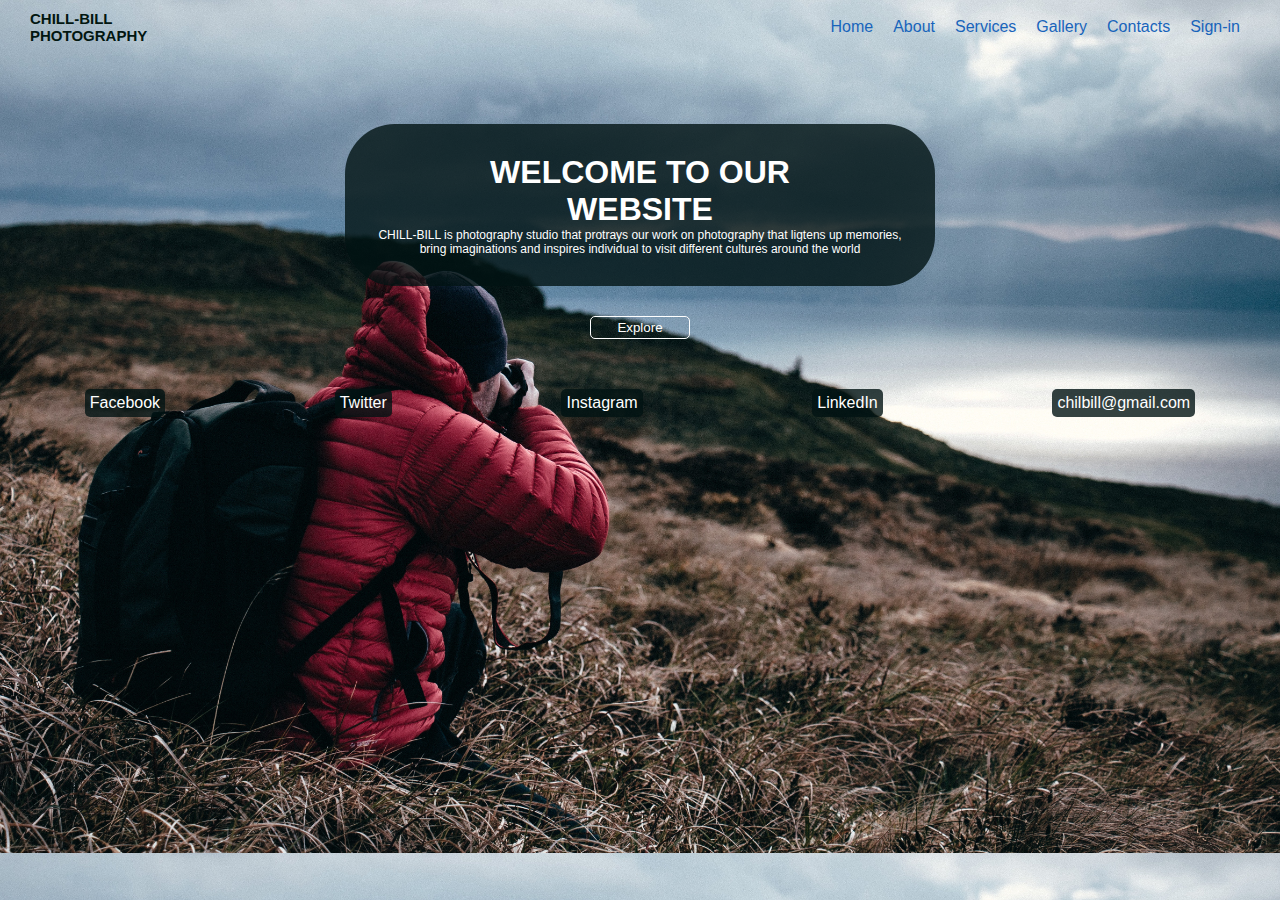
<file: index.html>
<!DOCTYPE html>
<html lang="en">
<head>
    <meta charset="UTF-8">
    <meta http-equiv="X-UA-Compatible" content="IE=edge">
    <meta name="viewport" content="width=device-width, initial-scale=1.0">
    <title>Photography Website</title>
    <link rel="stylesheet" href="styles/index.css">
</head>
<body>
    <header class="header">
        <div id="logo">
            <h1>CHILL-BILL <br> PHOTOGRAPHY</h1>
        </div>
        <nav>
            <ul>
                <li><a href="index.html">Home</a></li>
                <li><a href="about.html">About</a></li>
                <li><a href="services.html">Services</a></li>
                <li><a href="gallery.html">Gallery</a></li>
                <li><a href="contacts.html">Contacts</a></li>
                <li><a href="signIn.html">Sign-in</a></li>
            </ul> 
        </nav>
    </header>
    <div class="container">
        <div class="paragraph">
        <h1>WELCOME TO OUR <br> WEBSITE</h1>
        <p>CHILL-BILL is photography studio that protrays our work on photography that ligtens up memories, bring imaginations and inspires individual to visit different cultures around the world</p>
        </div>
        <div>
            <button class="button"><a href="signIn.html">Explore</a></button>
        </div>
    </div>
    <div class="socialMedia">
        <a href="http://">Facebook</a>
        <a href="http://">Twitter</a>
        <a href="http://">Instagram</a>
        <a href="http://">LinkedIn</a>
        <a href="mailto:">chilbill@gmail.com</a>
    </div>
</body>
</html>
</file>
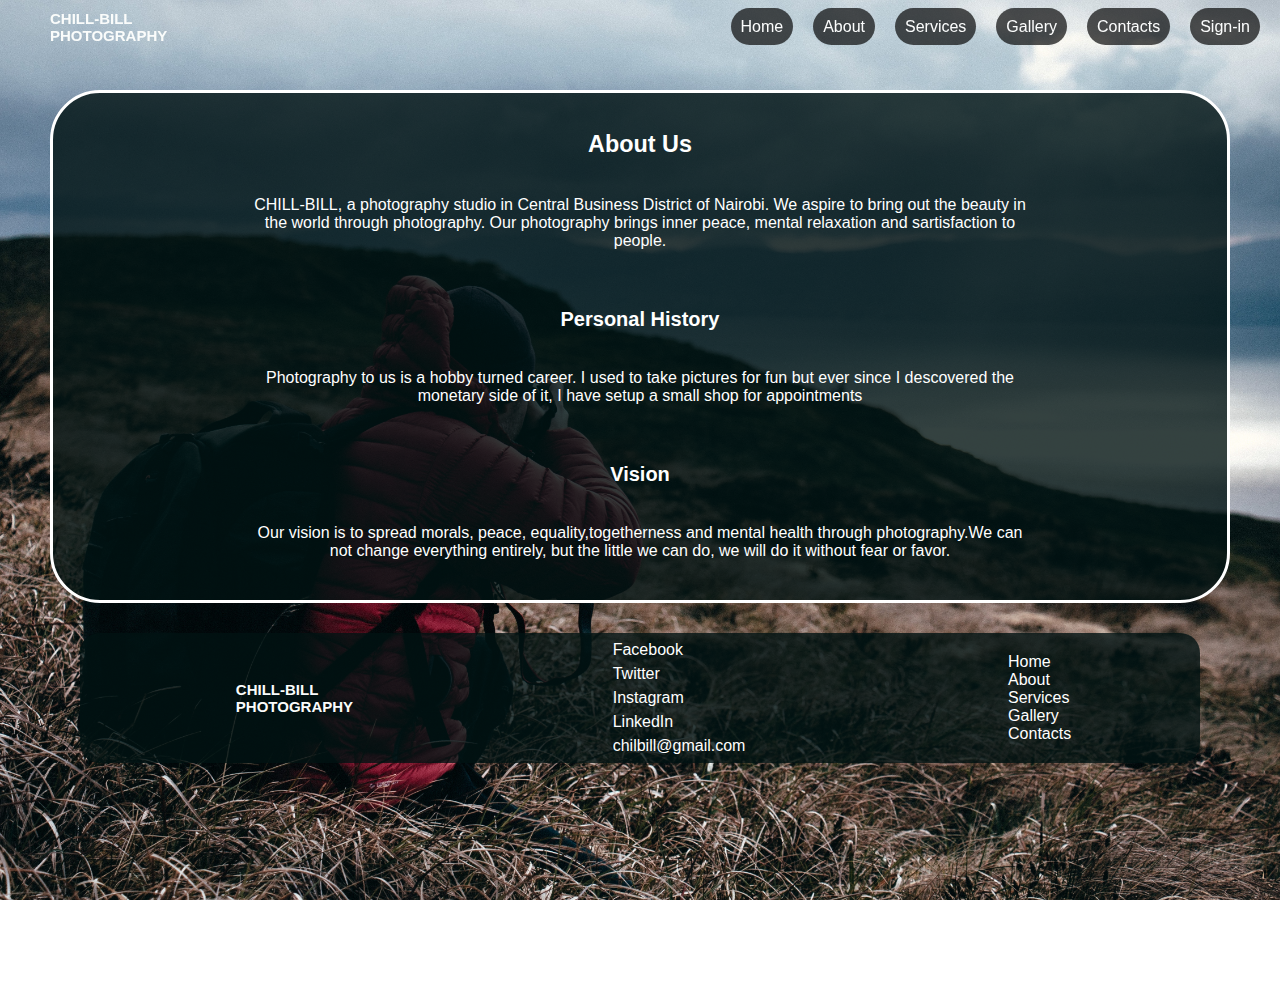
<file: about.html>
<!DOCTYPE html>
<html lang="en">
<head>
    <meta charset="UTF-8">
    <meta http-equiv="X-UA-Compatible" content="IE=edge">
    <meta name="viewport" content="width=device-width, initial-scale=1.0">
    <title>About</title>
    <link rel="stylesheet" href="styles/about.css">
    <style>
        
    </style>
</head>
<body  class="background">
    <div class="main-container">
        <header class="header">
            <div id="logo">
                <h1>CHILL-BILL <br> PHOTOGRAPHY</h1>
            </div>
            <nav>
                <ul>
                    <li><a href="index.html">Home</a></li>
                    <li><a href="about.html">About</a></li>
                    <li><a href="services.html">Services</a></li>
                    <li><a href="gallery.html">Gallery</a></li>
                    <li><a href="contacts.html">Contacts</a></li>
                    <li><a href="signIn.html">Sign-in</a></li>
                </ul>
            </nav>
        </header>
        <div class="container">
            <div class="aboutUs">
                <div class="about">
                    <h3>About Us</h3>
                </div>
                <div class="paragraph">
                    <p>CHILL-BILL, a photography studio in Central Business District of Nairobi. We aspire to bring out the beauty in the world through photography. Our photography brings inner peace, mental relaxation and sartisfaction to people. </p>
                </div>
            </div>
            <div class="aboutUs">
                <h3 class="about">Personal History</h3>
                <p class="paragraph">Photography to us is a hobby turned career. I used to take pictures for fun but ever since I descovered the monetary side of it, I have setup a small shop for appointments</p>
            </div>
            <div class="aboutUs">
                <h3 class="about">Vision</h3>
                <p class="paragraph">Our vision is to spread morals, peace, equality,togetherness and mental health through photography.We can not change everything entirely, but the little we can do, we will do it without fear or favor.</p>
            </div>
        </div>
        
        <footer class="footer">
            <div id="logo">
                <h1>CHILL-BILL <br> PHOTOGRAPHY</h1>
            </div>
            <!--this contains social media links-->
            <div class="socialMedia">
                <a href="http://">Facebook</a>
                <a href="http://">Twitter</a>
                <a href="http://">Instagram</a>
                <a href="http://">LinkedIn</a>
                <a href="mailto:">chilbill@gmail.com</a>
            </div>
            <div>
                <ul>
                    <li><a href="index.html">Home</a></li>
                    <li><a href="about.html">About</a></li>
                    <li><a href="services.html">Services</a></li>
                    <li><a href="gallery.html">Gallery</a></li>
                    <li><a href="contacts.html">Contacts</a></li>
                </ul>
            </div>
        </footer>
        
    </div>
   

</body>
</html>
</file>
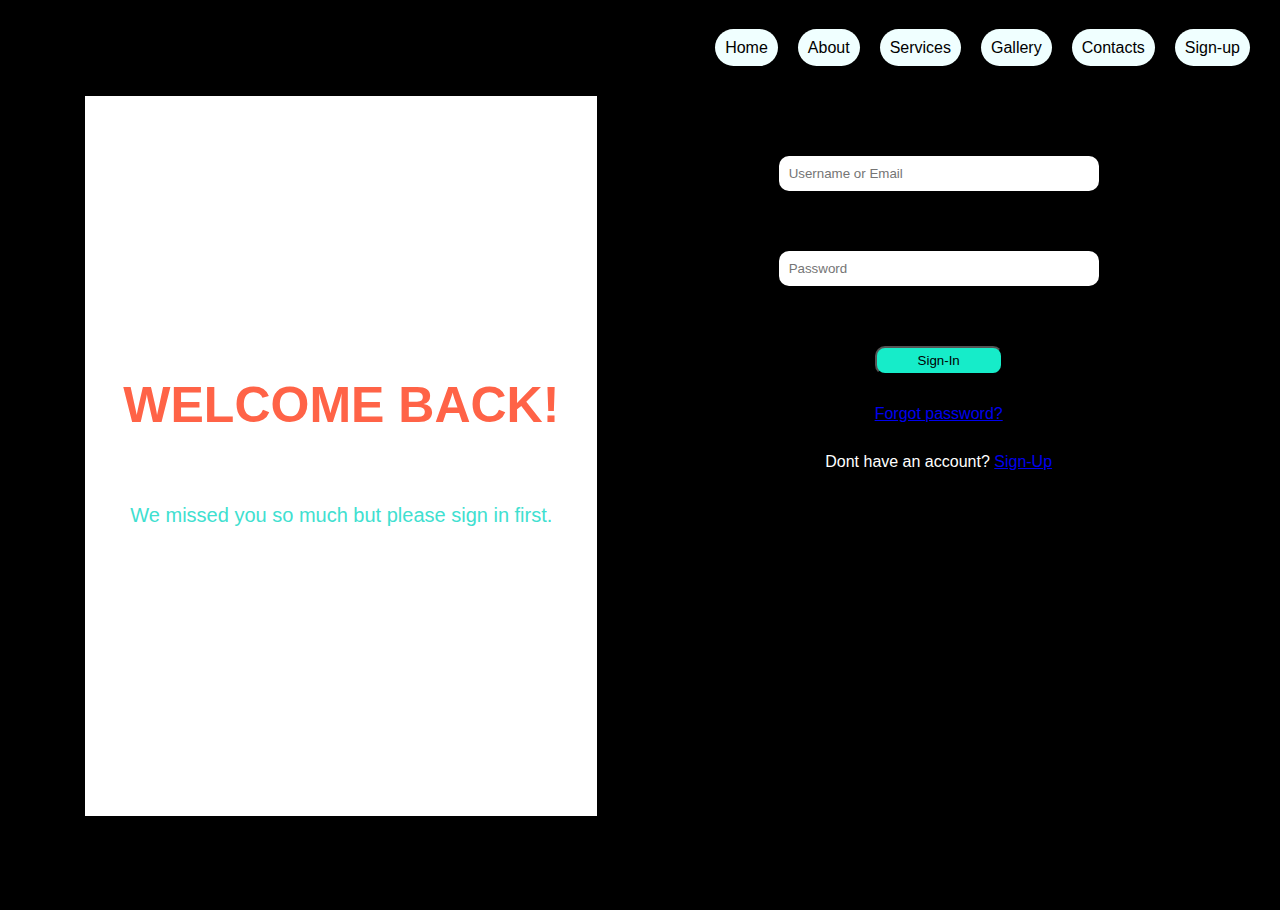
<file: signIn.html>
<!DOCTYPE html>
<html lang="en">
<head>
    <meta charset="UTF-8">
    <meta http-equiv="X-UA-Compatible" content="IE=edge">
    <meta name="viewport" content="width=device-width, initial-scale=1.0">
    <title>Contact Us</title>
    <link rel="stylesheet" href="styles/signIn.css">
</head>
<body class="background">
    <header class="header">
        <div id="logo">
            <h1>CHILL-BILL <br> PHOTOGRAPHY</h1>
        </div>
        <nav>
            <ul>
                <li><a href="index.html">Home</a></li>
                <li><a href="about.html">About</a></li>
                <li><a href="services.html">Services</a></li>
                <li><a href="gallery.html">Gallery</a></li>
                <li><a href="contacts.html">Contacts</a></li>
                <li><a href="signUp.html">Sign-up</a></li>
            </ul>
        </nav>
    </header>
    <div class="mainContainer">
        <div class="heading">
            <h2>WELCOME BACK!</h2>
            <p> We missed you so much but please sign in first.</P>
        </div>
        <div class="signIn">
            <div class="form">
                <form>
                    <input type="text" name="" required="required" placeholder="Username or Email">
                    <input type="text" name=""
                    required="required" placeholder="Password">
                    <button type="submit">Sign-In</button>
                </form>
            </div>
            <div class="forgot">
                <a href="#">Forgot password?</a>
            </div>
            <div class="signUp">
                <p>Dont have an account? <a href="signUp.html">Sign-Up</a></p>
            </div>
        </div>
    </div>
</file>
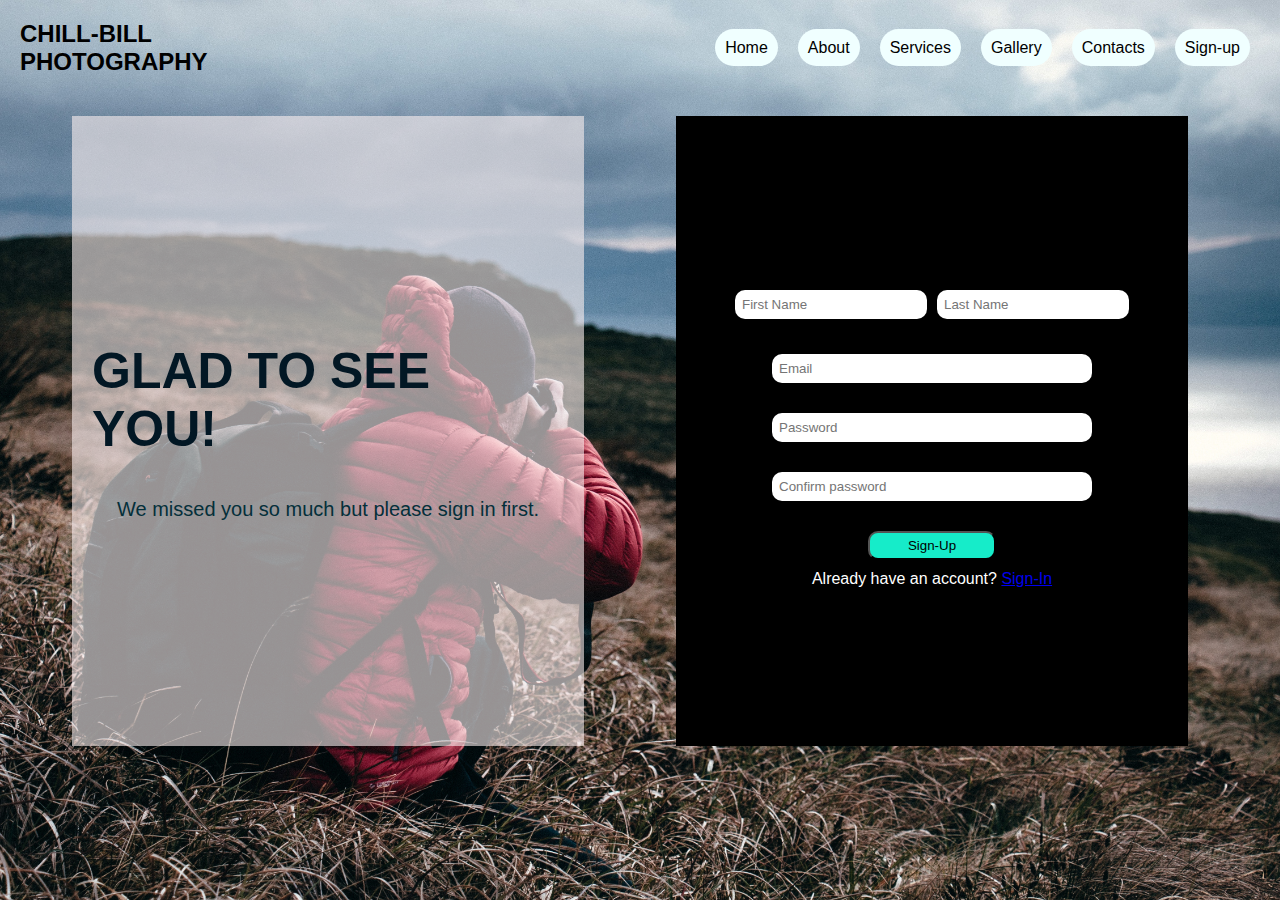
<file: signUp.html>
<!DOCTYPE html>
<html lang="en">
<head>
    <meta charset="UTF-8">
    <meta http-equiv="X-UA-Compatible" content="IE=edge">
    <meta name="viewport" content="width=device-width, initial-scale=1.0">
    <title>Contact Us</title>
    <link rel="stylesheet" href="styles/signUp.css">
</head>
<body class="background">
    <header class="header">
        <div id="logo">
            <h1>CHILL-BILL <br> PHOTOGRAPHY</h1>
        </div>
        <nav>
            <ul>
                <li><a href="index.html">Home</a></li>
                <li><a href="about.html">About</a></li>
                <li><a href="services.html">Services</a></li>
                <li><a href="gallery.html">Gallery</a></li>
                <li><a href="contacts.html">Contacts</a></li>
                <li><a href="signIn.html">Sign-up</a></li>
            </ul>
        </nav>
    </header>
    <div class="mainContainer">
        <div class="heading">
            <h2>GLAD TO SEE YOU!</h2>
            <p> We missed you so much but please sign in first.</P>
        </div>
        <div class="signUp">
            <div class="form">
                <form>
                    <div class="name">
                        <input type="text" name="" required="required" placeholder="First Name">
                        <input type="text" name="" required="required" placeholder="Last Name">
                    </div>
                    <div class="email">
                        <input type="email" name="" required="required" placeholder="Email">
                        <input type="text" name=""
                        required="required" placeholder="Password">
                        <input type="text" name=""
                        required="required" placeholder="Confirm password">
                    </div>
                    <div class="button">
                        <button type="submit">Sign-Up</button>
                    </div>
                    
                </form>
            </div>
            <div class="signIn">
                <p>Already have an account? <a href="signIn.html">Sign-In</a></p>
            </div>
        </div>
    </div>
</file>
<file: styles/index.css>
*{
    padding: 0;
    margin: 0;
    box-sizing: border-box;
}
body{
    background-image: url('/images/pexels.jpg');
    -webkit-background-size: cover;
    background-size: cover;
    font-family:'Segoe UI', Tahoma, Geneva, Verdana, sans-serif ;
}
.header{
    width: 100%;
    display: flex;
    justify-content: space-between;
    align-items: center;  
    margin-top: 10px;  
}
nav{
    padding-right: 30px;
}
#logo h1{
    font-family: Verdana, Geneva, Tahoma, sans-serif;
    padding-left: 30px;
    font-size: 15px;
    color: rgb(2, 22, 16);
}
nav ul{
    list-style: none;
    display: flex;
}
 li a{
    text-decoration:none;
    color: rgb(24, 100, 187);
    padding: 0px 10px;
}
li a:hover{
    color: black;
}
.container{
    display: flex;
    flex-direction: column;
    justify-content: center;
    align-items: center;
    margin: 10px;
    padding: 40px;
    
}

.paragraph{
    width: 50%;
    color: white;
    border-radius: 50px;
    background-color: rgba(1, 19, 19, 0.8);
    margin: 30px;
    padding: 30px;
    text-align: center;
}
.paragraph p{
    font-size: 12px;
}
.button{
    background: none;
    border: 1px white solid;
    border-radius: 5px;
    width: 100px;
    padding: 3px;
    font-family: 'Gill Sans', 'Gill Sans MT', Calibri, 'Trebuchet MS', sans-serif;
}
.button a{
    text-decoration: none;
    color: white;
}
.socialMedia{
    display: flex;
    justify-content: space-around;
}
.socialMedia a{
    text-decoration: none;
    color: white;
    background-color:rgba(1, 19, 19, 0.8) ;
    padding: 5px;
    border-radius: 5px;
}
@media all and (max-width:650px){
    body{
        background-color: black;
    }
    .header{
        display: flex;
        flex-direction: column;
        justify-content: center;
        align-items: center;
    }
    nav{
        padding: 5px;
    }
    .container{
        background-color: black;
    }
    .paragraph{
        width: 80%;
        padding: 30px;
        color: white;
        padding: 30px;
        text-align: center;
    }

}
</file>
<file: styles/about.css>
*{
    padding: 0;
    margin: 0;
    box-sizing: border-box;
}
.background{
    background-image: url('/images/pexels.jpg');
    height: 100vh;
    background-size: cover;
    background-repeat: no-repeat;
    background-attachment: fixed;
    backdrop-filter: blur;
}
body{
    font-family:'Segoe UI', Tahoma, Geneva, Verdana, sans-serif ;
}
.main-container{
    margin: 50px;
}

.header{
    position: fixed;
    top: 0;
    left: 0;
    width: 100%;
    display: flex;
    justify-content: space-between;
    align-items: center;
    
    margin-top: 10px;
    margin-left: 20px; 
    margin-right: 20px;
}
nav{
    padding-right: 30px;
    z-index: 120;
}
#logo h1{
    font-family: Verdana, Geneva, Tahoma, sans-serif;
    padding-left: 30px;
    font-size: 15px;
    color: rgb(250, 252, 251);
    z-index: 110;
}
nav ul{
    list-style: none;
    display: flex;
}
 .header li a{
    text-decoration:none;
    color: rgb(252, 253, 253);
    padding: 10px;
    margin: 
    10px;
    border-radius: 40px;
    background-color: rgb(8, 8, 8, 0.7); 
}
.header li a:hover{
    color: rgb(4, 250, 250);
}
.header li :active{
    color: rgb(176, 245, 17);
}
.container{
    background-color: rgba(1, 19, 19, 0.8);
    margin-top: 90px;
    border: solid white;
    border-radius: 50px;
    padding-bottom: 20px;
}
.aboutUs{
    display: flex;
    flex-direction: column;
    justify-content: space-evenly;
    margin-top: 30px;
    align-items: center;

}
.about{
    color: white;
    font-size: 20px;
    font-family: 'Trebuchet MS', 'Lucida Sans Unicode', 'Lucida Grande', 'Lucida Sans', Arial, sans-serif;
    margin-bottom: 10px;
    padding: 8px;
    border-radius: 10px;
}

.paragraph{
    color: white;
    border-radius: 20px 100px;
    width: 70%;
    text-align: center;
    padding: 20px;
    
}
/*.socialMedia{
    display: flex;
    justify-content: space-around;
    margin: 30px;
    
}
/*.socialMedia a{
    text-decoration: none;
    color: rgb(10, 1, 17);
    background-color:rgba(1, 19, 19, 0.8) ;
    color: whitesmoke;
    padding: 5px;
    margin-bottom: 40px;
    border-radius: 5px;
    cursor: pointer;
}*/
.footer{
    display: flex;
    justify-content: space-around;
    align-items: center;
    background-color: rgba(1, 19, 19, 0.8);
    margin: 30px;
    border-radius: 20px;

}
.footer ul{
    list-style-type: none;
}
.footer a{
    text-decoration: none;
    color: white;
    padding: 3px;
}
.footer a:hover{
    color: turquoise;
}
/*this is social media links styling*/
.socialMedia{
    display: flex;
    flex-direction: column;
    padding: 5px;
}

@media all and(max-width:680px){
    .header{
        background-color: black;
        display: flex;
    }
}
</file>
<file: styles/signIn.css>
*{
    margin: 0;
    padding: 0;
    box-sizing: border-box;
}
body{
    font-family: 'Trebuchet MS', 'Lucida Sans Unicode', 'Lucida Grande', 'Lucida Sans', Arial, sans-serif;
}
.background{
    background-color: black;
    height: 100vh;
    background-size: cover;
    background-repeat: no-repeat;
    background-attachment: fixed;
}
/*this styles the header*/
.header{
    display: flex;
    justify-content: space-between;
    align-items: center;
    padding: 10px;
    margin: 10px;
}
/*this styles the logo*/
#logo{
    font-size: 12px;
}
nav ul{
    list-style-type: none;
    display: flex;
}
nav li a{
    text-decoration: none;
    padding: 10px;
    margin: 10px;
    background-color: azure;
    color: black;
    border-radius: 20px;
}
nav li a:hover{
    color: rgb(6, 248, 248);
}
.mainContainer{
    display: flex;
    justify-content: space-evenly;
    align-items: center;
}
.heading{
    display: flex;
    flex-direction: column;
    align-items: center;
    justify-content: center;
    background-color: white;
    width: 40%;
    height: 80vh;
}
.heading h2{
    font-size: 50px;
    padding: 30px;
    color: tomato;
}
.heading p{
    font-family: Verdana, Geneva, Tahoma, sans-serif;
    font-size: 20px;
    padding: 40px;
    text-align: center;
    color: turquoise;
}
.signIn{
    display: flex;
    flex-direction: column;
    background-color: black;
    padding: 30px;
    width: 40%;
    height: 80vh;
}
.forgot{
    display: flex;
    flex-direction: column;
}
.form form{
    display: flex;
    flex-direction: column;
    justify-content: center;
    align-items: center;
}
.form form input{
    padding: 10px;
    width: 25vw;
    margin: 30px;
    border: none;
    border-radius: 10px;
}
.form form button{
    margin: 30px;
    padding: 5px;
    width: 10vw;
    background-color: rgb(22, 236, 201);
    border-radius: 10px;
}
.forgot{
    display: flex;
    justify-content: center;
    align-items: center;
}
.signUp{
    display: flex;
    align-items: center;
    justify-content: center;
    color: white;
    margin: 30px;
}

@media only screen and(max-width: 600px){
    .background{
        background-image: none;
        background-color: black;
    }
    .heading{
        display: flex;
        flex-direction: column;
        }
}
</file>
<file: styles/signUp.css>
*{
    margin: 0;
    padding: 0;
    box-sizing: border-box;
}
body{
    font-family: 'Trebuchet MS', 'Lucida Sans Unicode', 'Lucida Grande', 'Lucida Sans', Arial, sans-serif;
}
.background{
    background-image: url(/images/pexels.jpg);
    height: 100vh;
    background-size: cover;
    background-repeat: no-repeat;
    background-attachment: fixed;
}
/*this styles the header*/
.header{
    display: flex;
    justify-content: space-between;
    align-items: center;
    padding: 10px;
    margin: 10px;
}
/*this styles the logo*/
#logo{
    font-size: 12px;
}
nav ul{
    list-style-type: none;
    display: flex;
}
nav li a{
    text-decoration: none;
    padding: 10px;
    margin: 10px;
    background-color: azure;
    color: black;
    border-radius: 20px;
}
nav li a:hover{
    color: rgb(6, 248, 248);
}
.mainContainer{
    display: flex;
    justify-content: space-evenly;
    align-items: center;
}
.heading{
    display: flex;
    flex-direction: column;
    align-items: center;
    justify-content: center;
    background-color: rgb(252, 240, 240, 0.6);
    width: 40%;
    height: 70vh;
}
.heading h2{
    font-size: 50px;
    padding: 20px;
    color: rgb(2, 23, 36);
}
.heading p{
    font-family: Verdana, Geneva, Tahoma, sans-serif;
    font-size: 20px;
    padding: 20px;
    text-align: center;
    color: rgb(4, 47, 58);
}
.signUp{
    display: flex;
    flex-direction: column;
    justify-content: center;
    align-items: center;
    background-color: black;
    padding: 30px;
    width: 40%;
    height: 70vh;
}
.form form{
    display: flex;
    flex-direction: column;
    justify-content: center;
    align-items: center;
}
.name{
    display: flex;
    margin: 10px;
    margin-bottom: 0px;
}
.name input{
    padding: 7px;
    width: 15vw;
    margin: 5px;
    border: none;
    border-radius: 10px;
}.email{
    margin-top: 0px;
    margin: 0px;
}
.email input{
    display: flex;
    justify-content: center;
    align-items: center;
    padding: 7px;
    width: 25vw;
    margin: 30px;
    border: none;
    border-radius: 10px;
}
.button button{
    padding: 5px;
    margin-bottom: 10px;
    width: 10vw;
    background-color: rgb(22, 236, 201);
    border-radius: 10px;
}
.signUp{
    display: flex;
    align-items: center;
    justify-content: center;
    color: white;
    margin: 20px;
}
</file>
